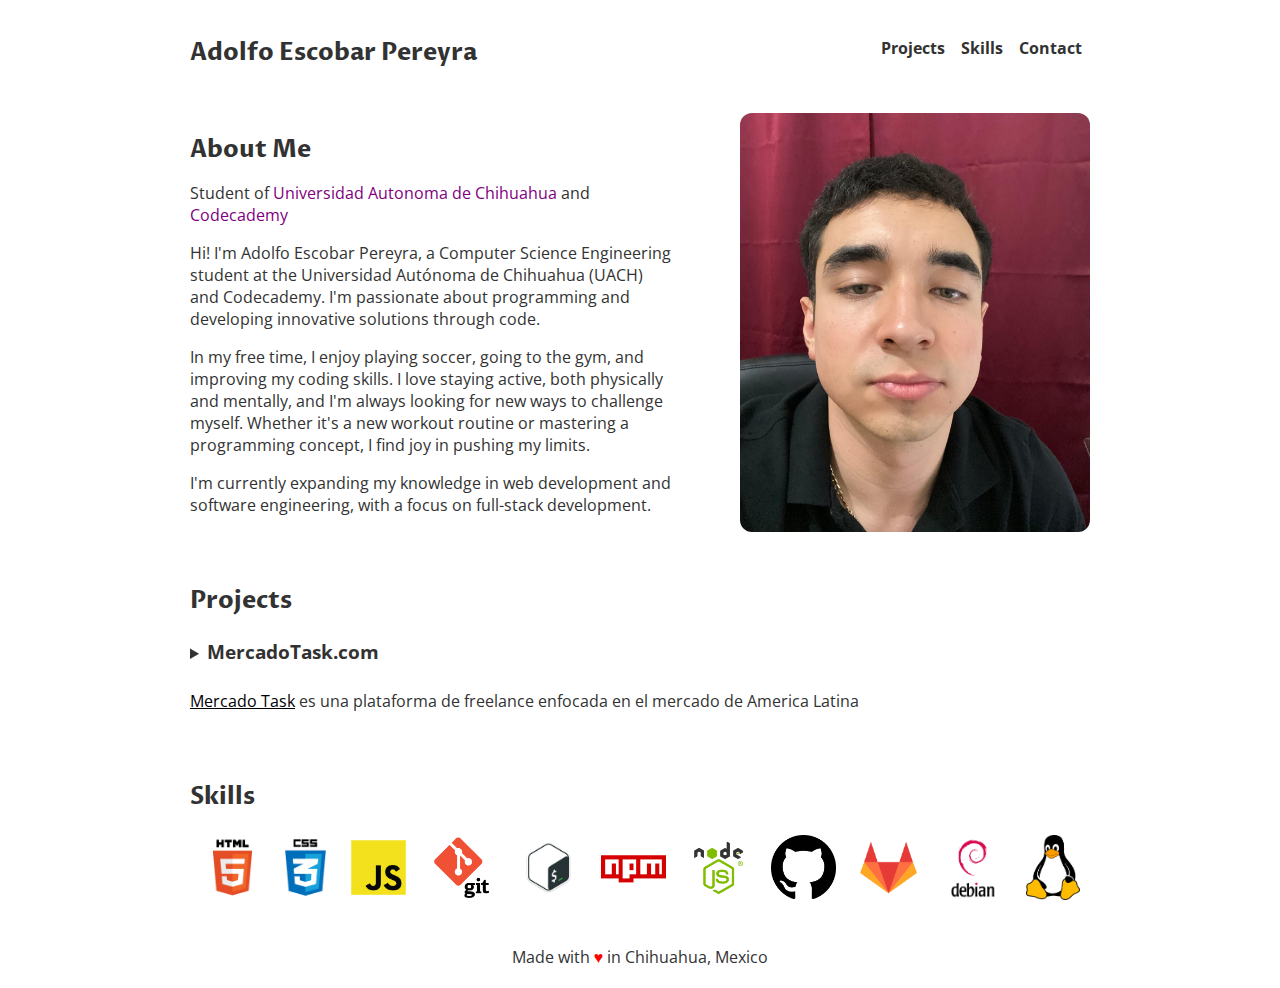
<file: index.html>
<!DOCTYPE html>

<html>

<head>
  <meta charset="UTF-8">
  <meta name="viewport" content="width=device-width, initial-scale=1.0">
  <title>Portfolio | Adolfo Escobar</title>
  <link rel="stylesheet" href="./index.css">
  <link rel="icon" type="image/x-icon" href="./img/favicon.ico">
  <script src="./script.js" defer></script>
</head>

<body>

  <header>

    <nav>
      <h2>Adolfo Escobar Pereyra</h2>
      <ul class="navigation-items">
        <li class="navigation-item"><a href="#projects">Projects</a></li>
        <li class="navigation-item"><a href="#skills">Skills</a></li>
        <li class="navigation-item"><a href="./contact.html">Contact</a></li>
      </ul>
    </nav>

  </header>

  <main>
    <section id="aboutme">
      <div class="about-me-container">
        <div class="about-me-text-container">
          <h2 id="sobres">About Me</h2>
          <p>Student of <span class="universitylink"><a href="https://www.uach.mx">Universidad Autonoma de Chihuahua</a></span> and <span class="universitylink"><a href="https://www.codecademy.com/profiles/adolfoescobar">Codecademy</a></span></p>
          <p>
            Hi! I'm Adolfo Escobar Pereyra, a Computer Science Engineering student at the Universidad Autónoma de Chihuahua (UACH) and Codecademy. 
            I'm passionate about programming and developing innovative solutions through code.
          </p>
          <p>
            In my free time, I enjoy playing soccer, going to the gym, and improving my coding skills. 
            I love staying active, both physically and mentally, and I'm always looking for new ways to challenge myself. 
            Whether it's a new workout routine or mastering a programming concept, I find joy in pushing my limits.
          </p>
          <p>
            I'm currently expanding my knowledge in web development and software engineering, with a focus on full-stack development.
          </p>
        </div>
        <img src="./img/adolfo.jpg" alt="A Photo of Adolfo Escobar" class="portrait">
      </div>
    </section>
    
    <section id="projects">
      <h2>Projects</h2>
    
      <details class="project">
        <summary class="project-title">
          <h3>MercadoTask.com</h3>
          <br>
        </summary>
          <img src="./img/mercadotask.png" width="500px" height="auto" alt="Imagen de landing page de Mercado Task">
      </details>
      <p class="project-description">
        <a href="https://www.mercadotask.com" style="color: black;">Mercado Task</a> es una plataforma de freelance enfocada en el
        mercado de America Latina
      </p>
    
    </section>
    
    
    <section id="skills">
      <h2>Skills</h2>
      <div id="skills-container">
        <img src="./img/html.png" alt="HTML5">
        <img src="./img/css.png" alt="CSS3">
        <img src="./img/js.png" alt="JavaScript">
        <img src="./img/git.png" alt="Git">
        <img src="./img/terminal.png" alt="Terminal">
        <img src="./img/npm.png" alt="NPM">
        <img src="./img/node.png" alt="Node.js">
        <img src="./img/github.png" alt="GitHub">
        <img src="./img/gitlab.png" alt="GitLab">
        <img src="./img/linux.png" alt="Linux">
      </div>
    </section>

  </main>

  <footer>Made with <span class="heart">♥</span> in Chihuahua, Mexico</footer>

</body>

</html>
</file>
<file: index.css>
@import url("https://fonts.googleapis.com/css2?family=Open+Sans&family=Proza+Libre:wght@700&display=swap");

html,body {
    height: 100%;
    color: var(--font-color);
}

:root {
    --spacing-1: 8px;
    --spacing-2: 12px;
    --spacing-3: 16px;
    --spacing-4: 24px;
    --border-radius: 12px;
    --font-color: #323232;
}

body {
  font-family: "Open Sans", sans-serif;
  margin: 0;
  padding: 0 var(--spacing-3);
  max-width: 900px;
  margin: 0 auto;
  display: flex;
  flex-direction: column;
}


h2 {
    font-family: "Proza Libre", sans-serif;
    margin-bottom: var(--spacing-2);
}

section {
    padding: var(--spacing-3) 0;
}

details {
    cursor: pointer;
  
}
  
nav {
    display: flex;
    align-items: center;
    justify-content: space-between;
    padding: var(--spacing-3) 0;
}

nav ul li a {
    text-decoration: none;
    color: #323232;
    font-weight: bold;
}

.navigation-items {
    display: flex;
    list-style-type: none;
    padding: 0;
    align-items: center;
    margin: 0;
    margin-left: auto;
}
  
.navigation-item {
    margin: var(--spacing-1);
}
  

.universitylink a{
    color: purple;
    text-decoration: none;

}

.about-me-container {
    display: flex;
}

.about-me-text-container {
    margin-right: 69px;
}

.portrait {
    width: 350px;
    border-radius: var(--border-radius);
    flex-shrink: 0;
}
  
summary {
    list-style-image: url(https://s3-us-west-2.amazonaws.com/s.cdpn.io/3/right-arrow.svg);
}

.project {
    padding: 10px 0px;
}

.project-title h3 {
    display: inline;
}

#skills-container {
    display: flex;
    justify-content: center;
}

#skills-container img {
    width: 65px;
    height: 65px;
    object-fit: contain;
    margin: 10px;
    display: inline;
}

#contact-container {
    display: flex;
}

#contact-container img{
    width: 65px;
    height: 65px;
    object-fit: contain;
    margin: 10px;
    display: inline;

}

footer {
    margin-top: auto;
    text-align: center;
    padding: 20px;
}

.heart {
    color: red;
}
@media only screen and (max-width: 1000px) {
    .about-me-container {
        flex-direction: column;
        align-items: center;
        text-align: center;
    }
    .about-me-text-container{
        margin-right: 0px;
    }
    #skills-container {
        flex-wrap: wrap;
        align-items: center;
    }
    
}
</file>
